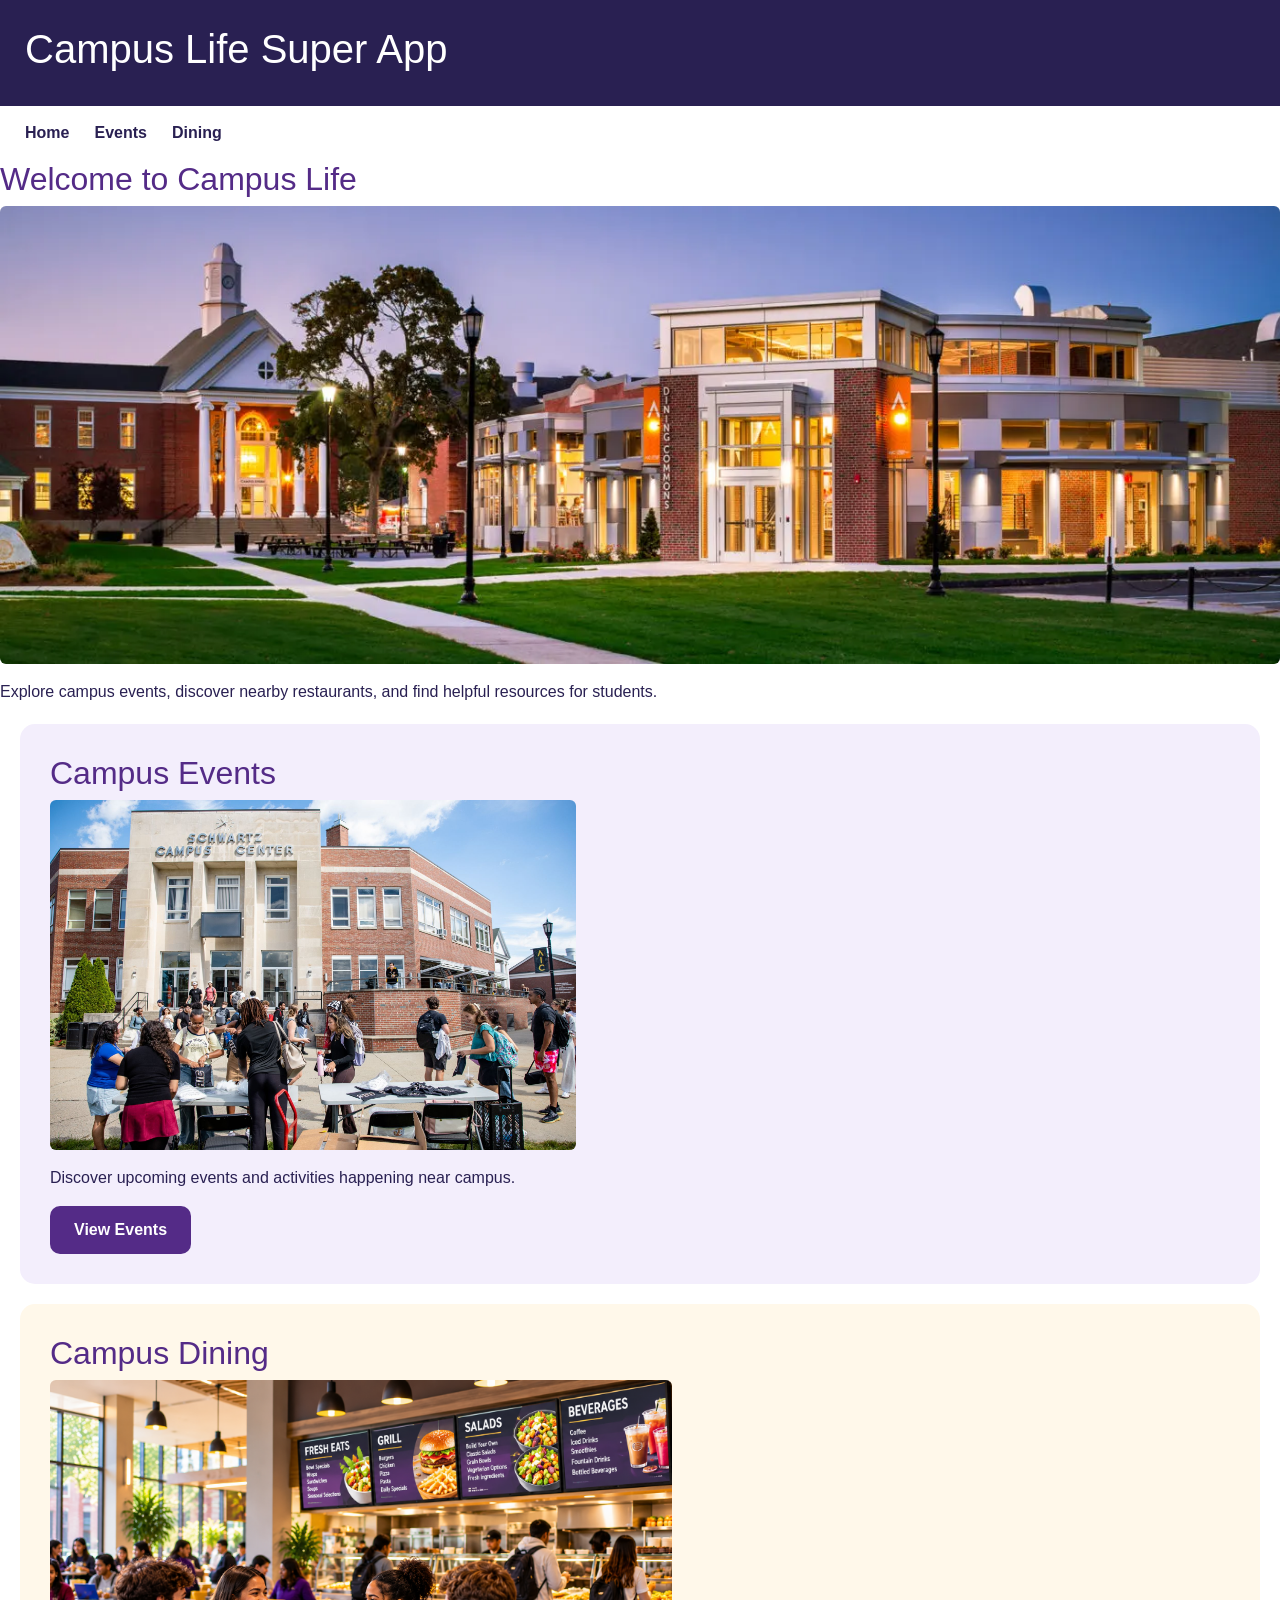
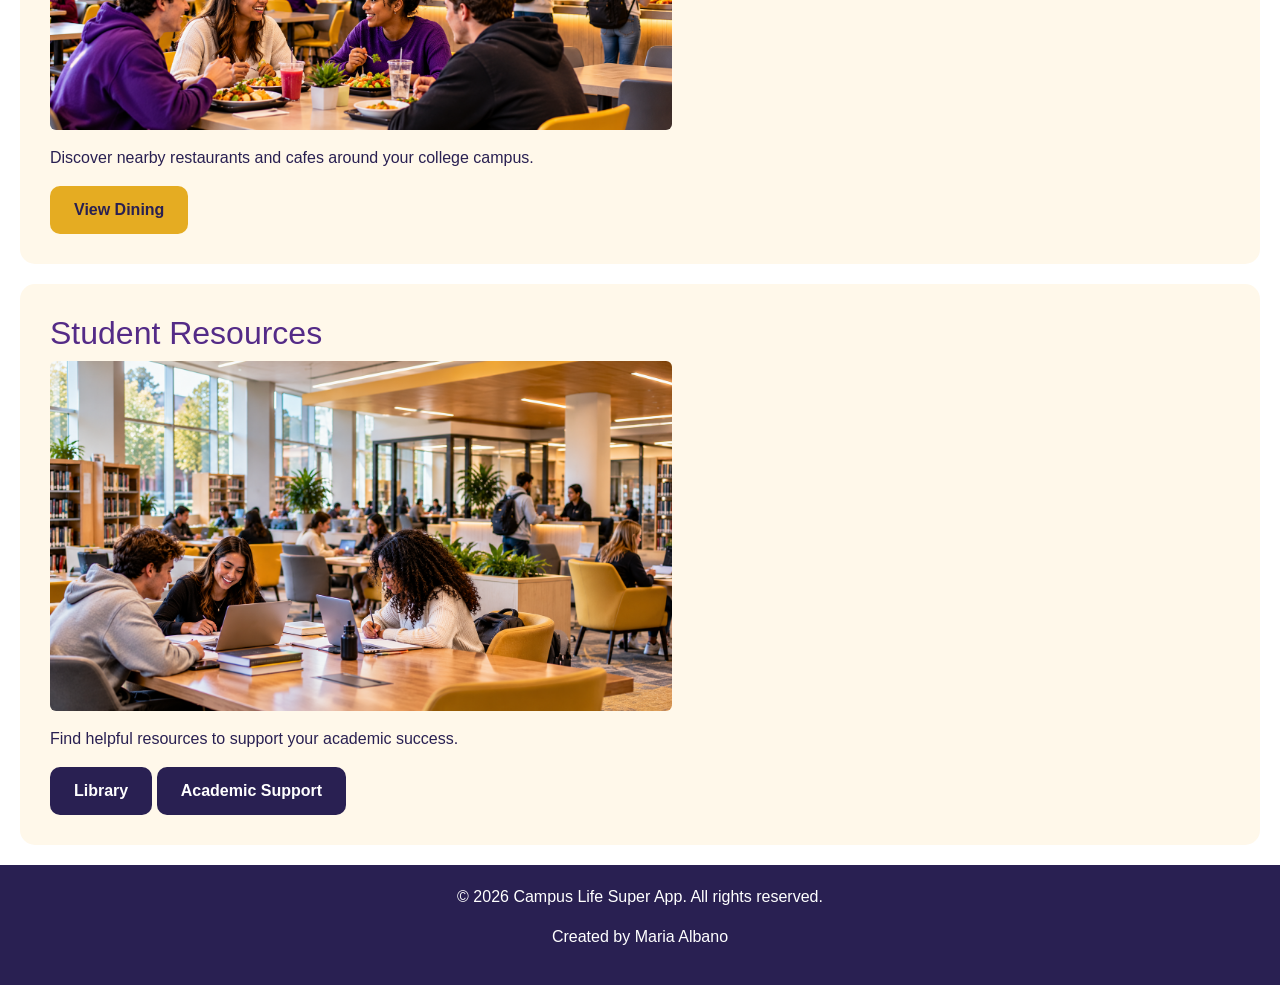
<file: index.html>
<!DOCTYPE html>
<!--
    Author: Maria Albano
    Date: October 13, 2026
    Project: Campus Life Super App
    Description: A student-friendly website featuring campus events,
    dining information, and helpful student resources.
-->
<html lang="en">
<head>
    <meta charset="UTF-8">
    <meta name="viewport" content="width=device-width, initial-scale=1.0">
    <title>Campus Life Super App</title>
    <!-- Bootstrap 5 CSS -->
    <link
        href="https://cdn.jsdelivr.net/npm/bootstrap@5.3.3/dist/css/bootstrap.min.css"
        rel="stylesheet"
    >  

    <!-- Bootstrap 5 provides responsive layouts and ready-made CSS styles. -->
    <link rel="stylesheet" href="css/style.css">
</head>
<body>
   <!-- Header displays the website title. -->
    <header>
        <h1>Campus Life Super App</h1>
    </header>

    <!-- Navigation links connect the Home, Events, and Dining pages. -->
    <nav aria-label="Main navigation">
        <a href="index.html">Home</a>
        <a href="events.html">Events</a>
        <a href="dining.html">Dining</a>
    </nav>
        <!-- Main contains the primary content of the homepage. -->
    <main>
        <!-- Welcome Section -->
        <section id="welcome">
            <h2>Welcome to Campus Life</h2>
            <!-- AIC campus photo with responsive Bootstrap styling. -->
            <img src="images/image_Aic-cover.webp"
                alt="American International College campus buildings at dusk"
                class="img-fluid rounded mb-3">
            <p>
               Explore campus events, discover nearby restaurants,
               and find helpful resources for students.
            </p>
            
        </section>
                <!-- Campus Events Section -->
        <section id="events-preview">
            <h2>Campus Events</h2>
        

          <!-- Campus event photo -->
          <img src="images/events.jpg"
               alt="Students participating in a college campus event"
               class="img-fluid rounded mb-3">
          <p>
              Discover upcoming events and activities
              happening near campus.
          </p>

            <a href="events.html">View Events</a>
        </section>
                <!-- Campus Dining Section -->
        <section id="dining-preview">
            <h2>Campus Dining</h2>

         <!-- Campus dining photo -->
         <img src="images/Dining.png"
              alt="Students enjoying meals together in a college dining area"
              class="img-fluid rounded mb-3">

          <p>
             Discover nearby restaurants and cafes
             around your college campus.
         </p>

            <a href="dining.html">View Dining</a>
        </section>

                <!-- Student Resources Section -->
        <section id="resources-preview">
            <h2>Student Resources</h2>

                <!-- Student academic support image -->
        <img src="images/resources.png"
             alt="Students studying together in a college library"
             class="img-fluid rounded mb-3">

       <p>
        Find helpful resources to support your academic success.
      </p>

    <a href="https://www.aic.edu/academics/james-j-shea-sr-memorial-library/" target="_blank" rel="noopener noreferrer">
        Library
    </a>

    <a href="https://www.aic.edu/academics/academic-support/" target="_blank" rel="noopener noreferrer">
        Academic Support
    </a>
</section>
    </main>
    <!-- Footer displays copyright information and the website author. -->
    <footer>
        <p>&copy; 2026 Campus Life Super App. All rights reserved.</p>
        <p>Created by Maria Albano</p>
    </footer>
</body>
</html>
</file>
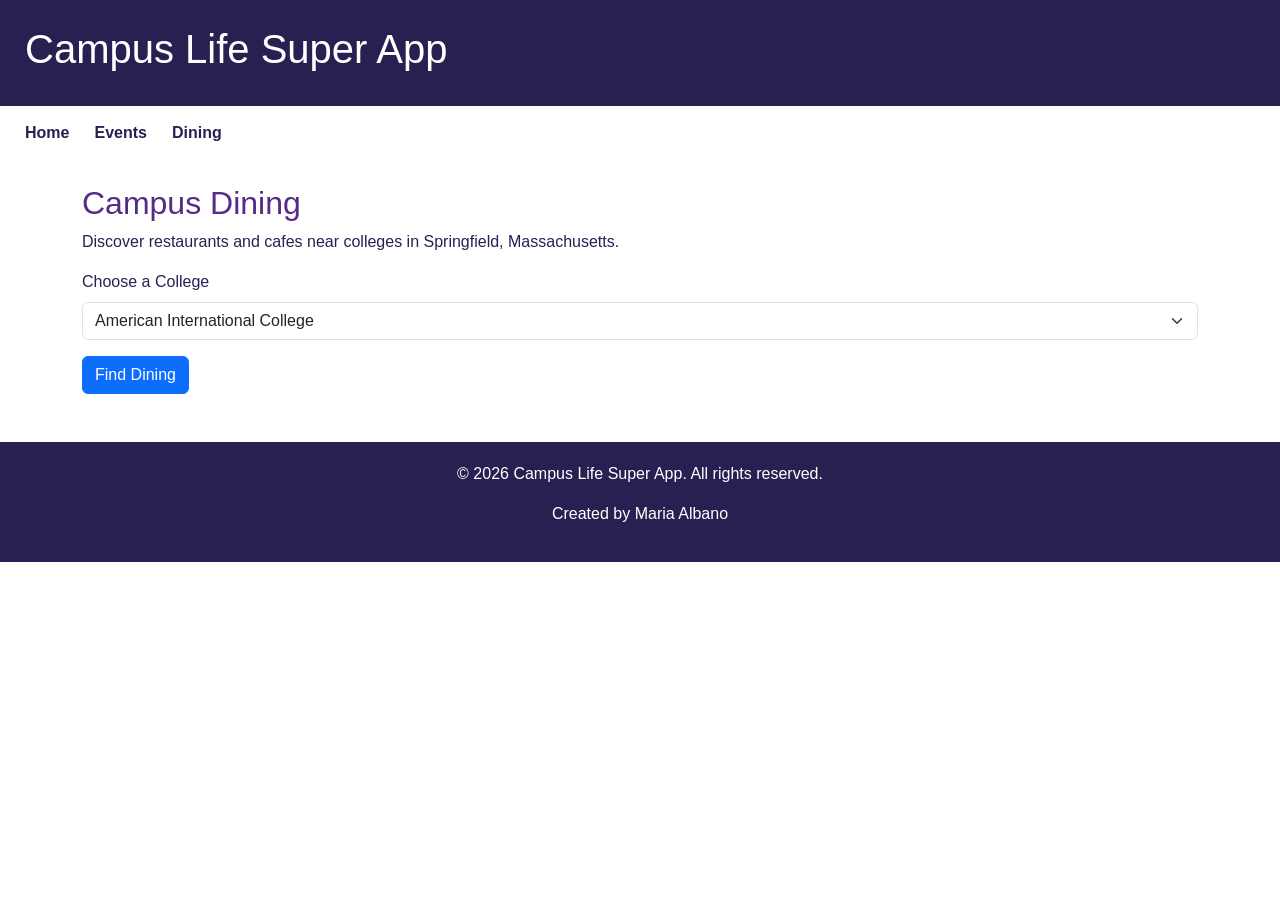
<file: dining.html>
<!DOCTYPE html>
<!--
    Author: Maria Albano
    Date: October 15, 2026
    Project: Campus Life Super App
    Description: Dining page for finding restaurants near campus.
-->
<html lang="en">
<head>
    <meta charset="UTF-8">
    <meta name="viewport" content="width=device-width, initial-scale=1.0">
    <title>Campus Dining - Campus Life Super App</title>
    <!-- Bootstrap 5 CSS -->
    <link
        href="https://cdn.jsdelivr.net/npm/bootstrap@5.3.3/dist/css/bootstrap.min.css"
        rel="stylesheet"
    >

  <!-- Introduces the campus dining search feature. -->
    <link rel="stylesheet" href="css/style.css">
</head>
<body>

    <!-- Website Header -->
    <header>
        <h1>Campus Life Super App</h1>
    </header>

    <!-- Main Navigation Menu -->
    <nav aria-label="Main navigation">
        <a href="index.html">Home</a>
        <a href="events.html">Events</a>
        <a href="dining.html">Dining</a>
    </nav>

    <!-- Main Content -->
    <main>
        <section class="container my-4">
    <h2>Campus Dining</h2>
    <p>Discover restaurants and cafes near colleges in Springfield, Massachusetts.</p>

    <!-- College selection -->
    <div class="mb-3">
        <label for="college-select" class="form-label">Choose a College</label>

        <select id="college-select" class="form-select">
            <option value="aic">American International College</option>
            <option value="springfield">Springfield College</option>
            <option value="western">Western New England University</option>
            <option value="stcc">Springfield Technical Community College</option>
        </select>
    </div>

    <!-- Dining Search Button -->
    <button id="dining-button" class="btn btn-primary">
        Find Dining
    </button>

    <!-- Dining API Results -->
    <div id="dining-results" class="row mt-4" aria-live="polite"></div>
</section>
    </main>

    <!-- Website Footer -->
    <footer>
        <p>&copy; 2026 Campus Life Super App. All rights reserved.</p>
        <p>Created by Maria Albano</p>
    </footer>
<!-- JavaScript handles dining searches and displays restaurant results. -->
<script src="js/dining.js"></script>
</body>
</html>
</file>
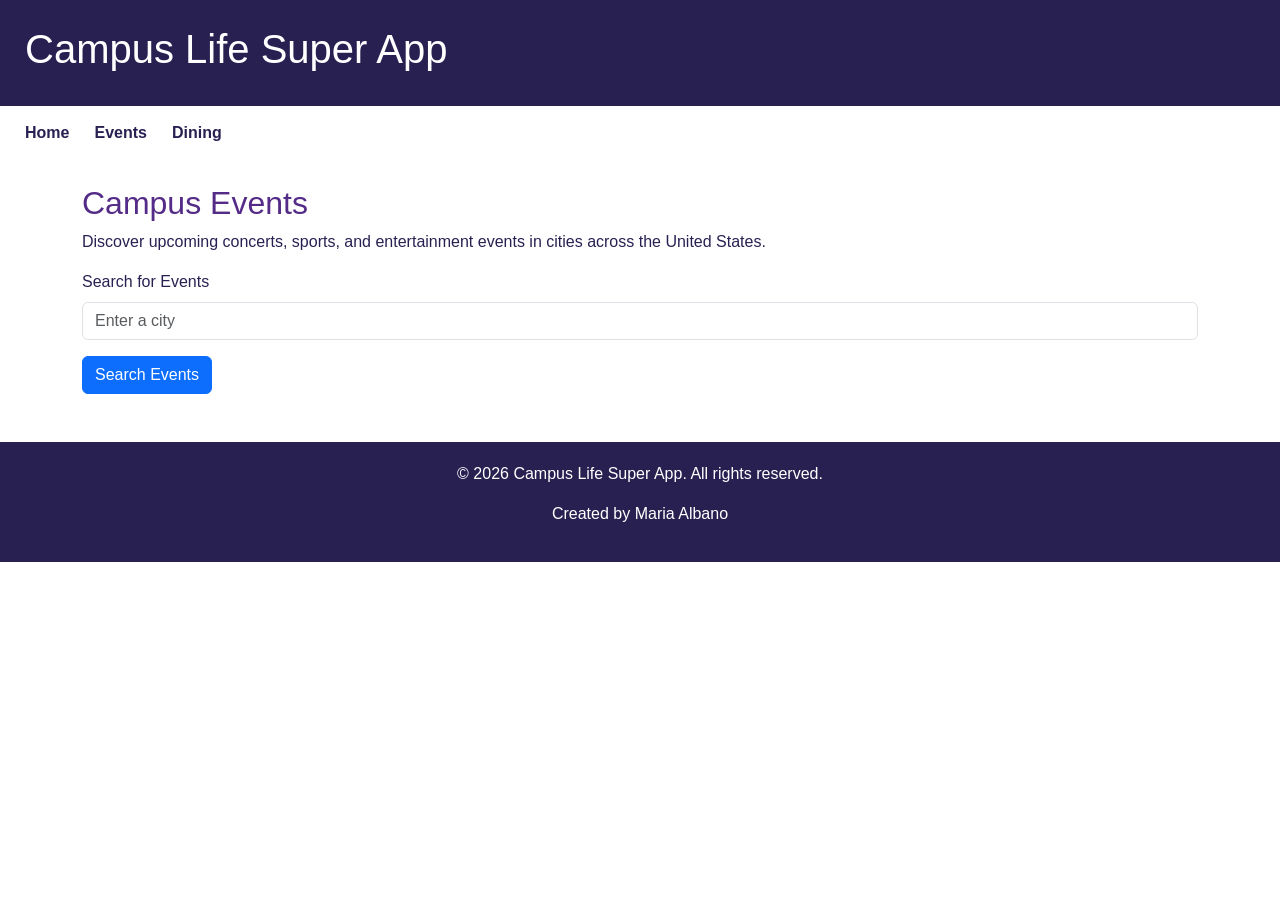
<file: events.html>
<!DOCTYPE html>
<!--
    Author: Maria Albano
    Date: October 15, 2026
    Project: Campus Life Super App
    Description: Events page for finding activities near campus.
-->
<html lang="en">
<head>
    <meta charset="UTF-8">
    <meta name="viewport" content="width=device-width, initial-scale=1.0">
    <title>Campus Events - Campus Life Super App</title>

    <!-- Bootstrap 5 provides responsive layouts and ready-made CSS styles. -->
    <link
        href="https://cdn.jsdelivr.net/npm/bootstrap@5.3.3/dist/css/bootstrap.min.css"
        rel="stylesheet"
    >

    <!-- Custom CSS -->
    <link rel="stylesheet" href="css/style.css">
</head>
<body>

    <!-- My Website Header -->
    <header>
        <h1>Campus Life Super App</h1>
    </header>

    <!-- Main Navigation Menu -->
    <nav aria-label="Main navigation">
        <a href="index.html">Home</a>
        <a href="events.html">Events</a>
        <a href="dining.html">Dining</a>
    </nav>

    <!-- Main Content -->
    <main>
        <!-- Bootstrap container centers the content, and my-4 adds vertical spacing. -->
        <section class="container my-4">
            <h2>Campus Events</h2>
            <!-- Describes the purpose of the Events page. -->
            <p>
                Discover upcoming concerts, sports, and entertainment events in cities across the United States.
            </p>
          <!-- Event search field uses Bootstrap for spacing and form styling. -->
<div class="mb-3">
    <label for="event-search" class="form-label">
        Search for Events
    </label>

    <input
        type="text"
        id="event-search"
        class="form-control"
        placeholder="Enter a city"
    >
</div>

<!-- Bootstrap styles the button, and JavaScript handles the click event. -->
<button id="search-button" class="btn btn-primary">
    Search Events
</button>

<!-- JavaScript displays event information from the Ticketmaster API here. -->
<div id="events-results" class="row mt-4"></div>
        </section>
    </main>

    <!-- Website Footer -->
    <footer>
        <p>&copy; 2026 Campus Life Super App. All rights reserved.</p>
        <p>Created by Maria Albano</p>
    </footer>
<!-- JavaScript handles event searches and retrieves data from the Ticketmaster API. -->
<script src="js/events.js"></script>

</body>
</html>
</file>
<file: css/style.css>
/*
    Author: Maria Albano
    Date: October 15, 2026
    Project: Campus Life Super App
    Description: Custom website colors and styling.
*/

/*
    Website Color Palette
    Author: Maria Albano

    I selected purple, lavender, gold, and cream
    to create a welcoming, student-friendly website.

    Purple: Header, footer, and headings.
    Lavender: Campus Events section.
    Gold and Cream: Campus Dining section.

    Accessibility Testing Resource:
    WebAIM Contrast Checker
    https://webaim.org/resources/contrastchecker/
*/
:root {
    --primary-purple: #542B87;
    --dark-purple: #292052;
    --light-lavender: #F3EEFC;
    --gold: #E5AC22;
    --light-cream: #FFF8EA;
    --white: #FFFFFF;
}

/* General website styling */
body {
    background-color: var(--white);
    color: var(--dark-purple);
    font-family: Arial, sans-serif;
}

/* Website header */
header {
    background-color: var(--dark-purple);
    color: var(--white);
    padding: 25px;
}

/* Section headings */
h2 {
    color: var(--primary-purple);
}

/* Website footer */
footer {
    background-color: var(--dark-purple);
    color: var(--white);
    padding: 20px;
    text-align: center;
}
/* Campus Events section */
#events-preview {
    background-color: var(--light-lavender);
    padding: 30px;
    margin: 20px;
    border-radius: 15px;
}

/* Campus Dining section */
#dining-preview {
    background-color: var(--light-cream);
    padding: 30px;
    margin: 20px;
    border-radius: 15px;
}

/* Student Resources section */
#resources-preview {
    background-color: var(--light-cream);
    padding: 30px;
    margin: 20px;
    border-radius: 15px;
}

/* Events, Dining, and Student Resources buttons */
#events-preview a,
#dining-preview a,
#resources-preview a {
    display: inline-block;
    padding: 12px 24px;
    border-radius: 10px;
    color: var(--white);
    text-decoration: none;
    font-weight: bold;
}

/* Purple Events button */
#events-preview a {
    background-color: var(--primary-purple);
}

/* Gold Dining button */
#dining-preview a {
    background-color: var(--gold);
    color: var(--dark-purple);
}
/* Student Resources buttons */
#resources-preview a {
    background-color: var(--dark-purple);
}

/* Keyboard accessibility */
#events-preview a:focus-visible,
#dining-preview a:focus-visible,
#resources-preview a:focus-visible {
    outline: 3px solid var(--dark-purple);
    outline-offset: 3px;
}
/* Main navigation menu */
nav {
    background-color: var(--white);
    padding: 15px 25px;
    display: flex;
    gap: 25px;
}

/* Navigation links */
nav a {
    color: var(--dark-purple);
    text-decoration: none;
    font-weight: bold;
}

/* Navigation hover and keyboard focus */
nav a:hover,
nav a:focus-visible {
    color: var(--primary-purple);
    text-decoration: underline;
}
/* Keyboard accessibility for navigation links */
nav a:focus-visible {
    outline: 2px solid var(--primary-purple);
    outline-offset: 4px;
}

/* Responsive design for tablets and mobile phones */
@media (max-width: 768px) {

    /* Stack navigation links on smaller screens */
    nav {
        flex-direction: column;
        align-items: center;
        gap: 15px;
    }

    /* Reduce header spacing on smaller screens */
    header {
        padding: 15px;
        text-align: center;
    }

    /* Adjust homepage sections for smaller screens */
    #events-preview,
    #dining-preview,
    #resources-preview {
        margin: 10px;
        padding: 20px;
    }
}
/* Keep homepage images responsive without cropping */
#events-preview img,
#dining-preview img,
#resources-preview img {
    max-width: 100%;
    height: auto;
    max-height: 350px;
    object-fit: contain;
}
</file>
